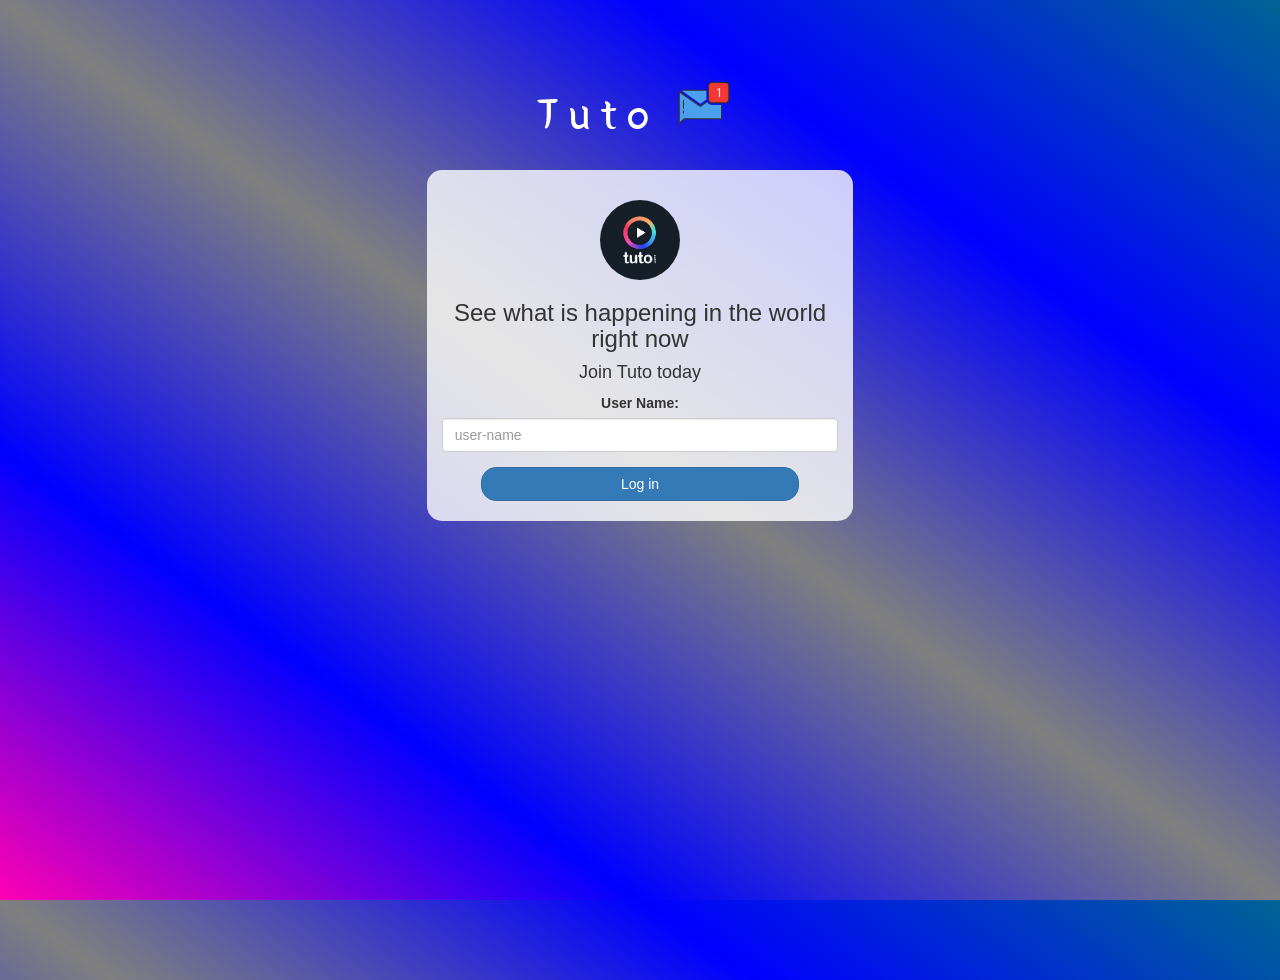
<file: index.html>
<!DOCTYPE html>
<html>
<head>
	<title>Tuto</title>
<link href="https://fonts.googleapis.com/css?family=Yeon+Sung&display=swap" rel="stylesheet"><meta name="viewport" content="width=device-width, initial-scale=1">

<link rel="stylesheet" href="https://maxcdn.bootstrapcdn.com/bootstrap/3.4.0/css/bootstrap.min.css">
<script src="https://ajax.googleapis.com/ajax/libs/jquery/3.4.1/jquery.min.js"></script>
<script src="https://maxcdn.bootstrapcdn.com/bootstrap/3.4.0/js/bootstrap.min.js"></script>

<link rel="stylesheet" type="text/css" href="style.css">
<script src="tuto.js"></script>
</head>
<body>
<center>
	<h1 class="header">	
		Tuto<sup>
	<img src="m2.png">
	</sup>
</h1>
	<div class="col-lg-4 col-md-6 col-sm-6 col-xs-11 login_div">
	<img src="tuto.jpg" class="logo">
		<h3 >See what is happening in the world right now</h3>
		<h4 >Join Tuto today</h4>
		<div class="form-group">
		  <label >User Name:</label>
<input type="text" id="user_name" class="form-control" placeholder="user-name">
		</div>
		<button id="login_button" class="btn btn-primary" onclick="adduser()">Log in</button>
		<br><br>
	</div>
</center>
</body>
</html>
</file>
<file: style.css>
html, body
{
  height: 100%;
  margin: 0;
}

body
{
background-image: linear-gradient(to right top, rgb(255, 0, 179), blue, gray, blue, #006494);
}

.header
{
	color: white;font-family: 'Yeon Sung';font-size: 45px;letter-spacing: 10px;margin-top: 80px;
}
.header img
{
	width: 80px;margin-left: -15px;
}

.login_div
{
	background: rgba(255,255,255,0.8);float: none;border-radius: 15px;
}

.logo
{
	width: 80px;margin-top: 30px;border-radius: 40px;
}

#login_button
{
	width: 80%;border-radius: 15px;
}

.room_name
{
	cursor: pointer;
	font-size: 20px;
}


#logout
{
	font-size: 20px; float: right;
}


#output
{
	padding: 10px; width:80%;background: rgba(255,255,255,0.8);border-radius: 15px;
}

.input_div_room_page
{
	width: 80%;
}

.input_div label
{
	color: white;font-size: 20px;
}


.input_div_message_page
{
	position: fixed;bottom: 0px;width: 100%;background: rgba(255,255,255,0.8);
}
.input_div_message_page label
{
	color: black;
}
.input_div_message_page #msg
{
	width: 80%;
}
.input_div_message_page button
{
	margin-top: 15px;
	width: 50%; 
}
.color_white
{
	color: white
}

.user_tick
{
	width:20px;
}
.message_h4
{
	padding-left:5px;color:grey;
}
</file>
